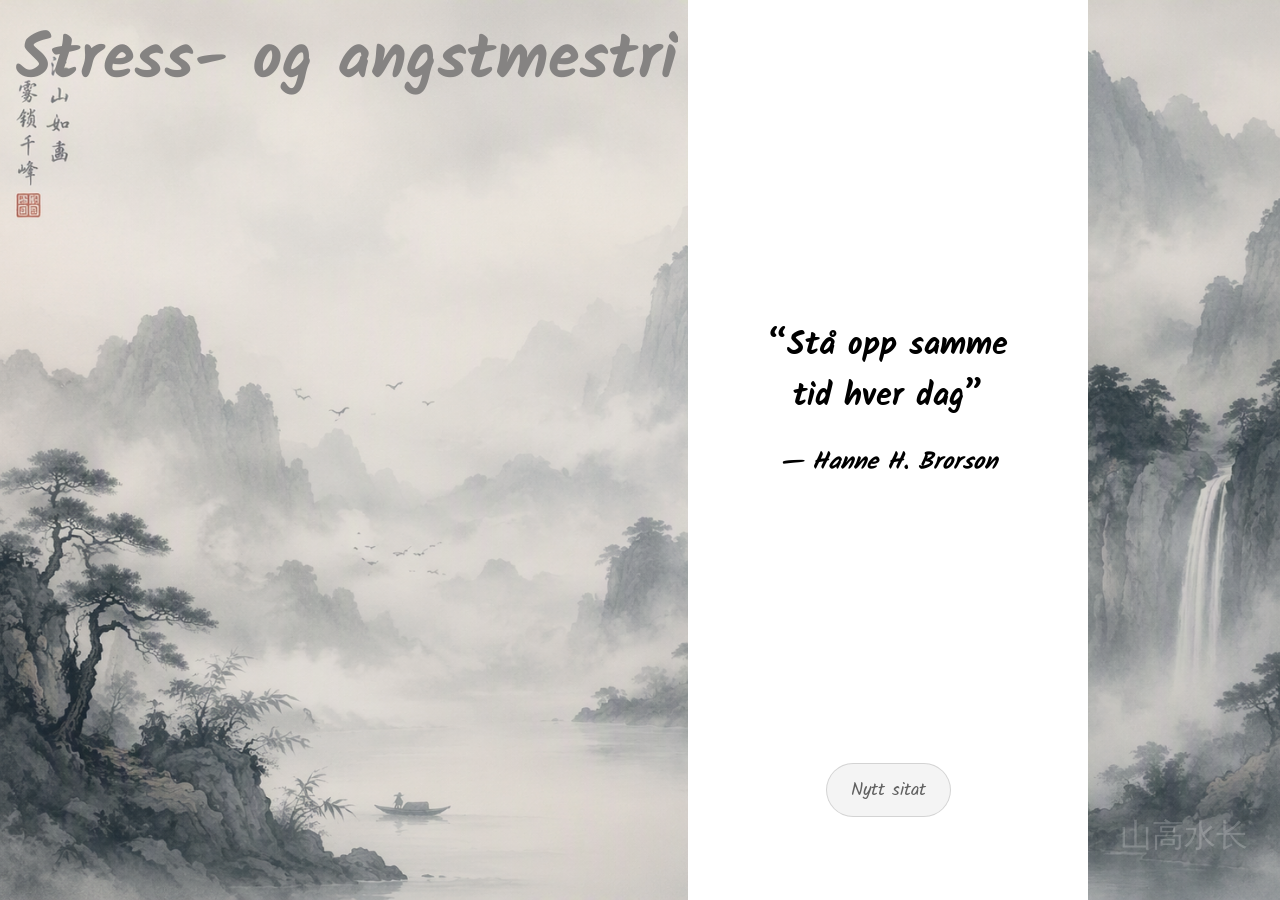
<file: index.html>
<!DOCTYPE html>
<html lang="no">
<head>
    <meta charset="UTF-8">
    <meta name="viewport" content="width=device-width, initial-scale=1.0">
    <title>Sitat</title>
    <link rel="icon" href="images/icon.png">
    <link rel="stylesheet" href="css/styles.css">
    <link href="https://fonts.googleapis.com/css2?family=Kalam:wght@300;400;700&display=swap" rel="stylesheet">

</head>
<body>
    <div class="main">
        <div class="left">
            <select id="categoryselect" class="modern-select"></select>
        </div>

        <div class="center">
            <div class="center-top">
                <p id="quote" class="quote">Laster...</p>
            </div>
            <div class="center-bottom">
                <button id="genquote" class="modern-button">Nytt sitat</button>
            </div>
        </div>

        <div class="right">
            <p id="chinesequote" class="chinesequote">Laster...</p>
        </div>
    </div>

    <script src="js/utils.js"></script>
    <script src="js/app.js"></script>
</body>
</html>
</file>
<file: css/styles.css>
body {
    overflow-x: hidden;
    overflow-y: hidden;
    margin: 0;
    padding: 0;
    height: 100%;
    width: 100%;
    background-color: DarkSlateGrey;
    background-image: url('../images/china3.png');
    background-repeat: no-repeat;
    background-size: cover;
    background-position: top;
    transition: background-image 1.2s ease-in-out;
}

.main {
    display: grid;
    grid-template-columns: 1fr minmax(400px, 28%) 15%;
    min-height: 100vh;
    background: transparent;
}

.left {
    text-align: start;
    padding: 10px;
}

.right {
    display: grid;
    align-items: end;
    text-align: center;
    padding: 10px;
}

.center {
    display: grid;
    grid-template-rows: 1fr 100px;
    background: #ffffff;
    padding: 60px;
    text-align: center;
    align-items: center;
}

.modern-select {
    appearance: none;
    -webkit-appearance: none;
    -moz-appearance: none;
    background-color: transparent;
    border: none;
    border-radius: 12px;
    padding: 0 0 0 0.1em;
    font-size: 4rem;
    font-weight: 900;
    color: rgba(133, 131, 130);
    font-family: 'Kalam', cursive;
    width: 100%;
    cursor: pointer;
    outline: none;
    transition: border-color 0.2s ease, background-color 0.2s ease;
}

.modern-select option {
    font-size: 0.9rem;
    background-color: transparent;
}

.modern-select:hover {
    background-color: rgba(255, 255, 255, 0.25);
    border-color: rgba(255, 255, 255, 0.7);
}


.modern-button {
    background: rgba(120, 120, 120, 0.08);

    border: 1px solid rgba(80, 80, 80, 0.2);
    border-radius: 30px;

    padding: 12px 24px;
    width: auto;
    height: auto;

    color: rgba(80, 80, 80, 0.9);

    font-family: 'Kalam', cursive;
    font-size: 1.1rem;

    cursor: pointer;
    transition: all 0.3s ease;
}

.modern-button:hover {
    background: rgba(120, 120, 120, 0.15);
    border-color: rgba(80, 80, 80, 0.4);

    transform: translateY(-2px);
}

.modern-button:active {
    transform: translateY(0);
}

/* SQUARE PAINT BRUSH */
/* .modern-button {
    background: rgba(0,0,0,0.15);

    border: none;

    color: white;

    font-family: 'Kalam', cursive;
    font-size: 1.2rem;

    padding: 12px 28px;

    border-left: 4px solid rgba(255,255,255,0.4);
    border-right: 4px solid rgba(255,255,255,0.15);

    transition: all 0.4s ease;
}

.modern-button:hover {
    background: rgba(255,255,255,0.08);
    border-left-color: rgba(255,255,255,0.8);
} */

/* RED SEAL */
/* .modern-button {
    background: rgba(138, 0, 0, 0.75);
    color: #f5e9d0;

    border: 1px solid rgba(255,255,255,0.15);

    border-radius: 4px;

    width: 110px;
    height: 48px;

    font-family: 'Kalam', cursive;
    font-size: 1rem;

    transition: all 0.3s ease;
}

.modern-button:hover {
    background: rgba(170, 20, 20, 0.85);
} */


.quote {
    font-family: 'Kalam', cursive;
    /* font-family: Georgia, 'Palatino Linotype', Palatino, serif; */
} 

.chinesequote {
    font-size: 2rem;
    font-weight: 300;
    font-family: 'Noto Sans SC', 'Noto Sans CJK SC', sans-serif;
    color: rgba(255, 255, 255, 0.2);
}
</file>
